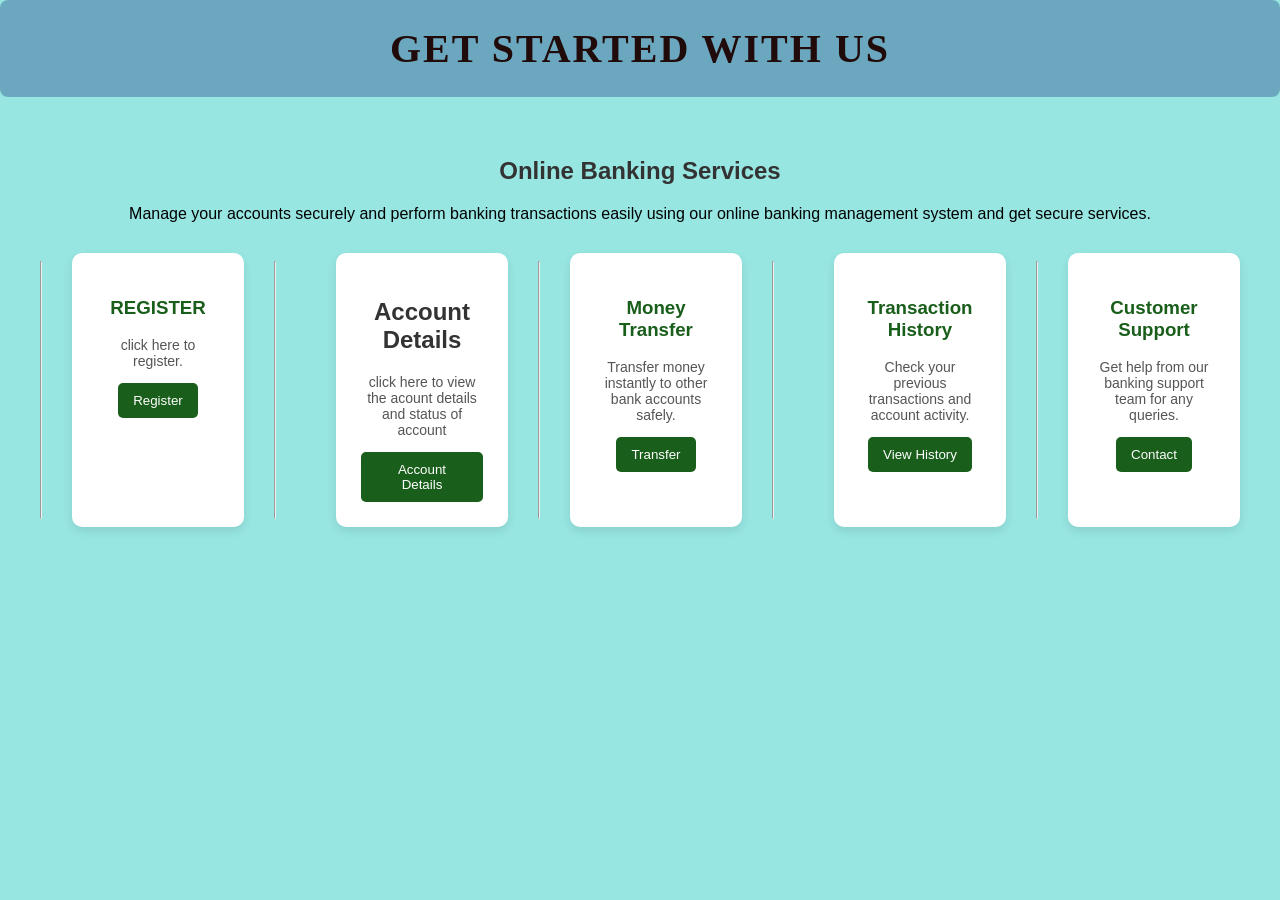
<file: index.html>
<!DOCTYPE html>
<html>
<head>
    <title>BANKING AND MANAGING SYSTEM</title>
    <header>GET STARTED WITH US</header>
    <link rel="stylesheet" href="style.css">
    <script src="script.js"></script>
</head>

<body>
<div class="container">
    <h2>Online Banking Services</h2>
    <p>Manage your accounts securely and perform banking transactions easily using our online banking management system and get secure services.</p>
    <div class="services">
    <hr>
    <div class="box">
        <h3>REGISTER</h3>
        <p>click here to register.</p>
       <button onclick="window.location.href='form.html'">Register</button>
    </div>
    <hr>
    <br>
    <div class="box">
        <h2>Account Details</h2>
        <p>click here to view the acount details and status of account</p>
        <button onclick="getAccount()" id="accountForm">Account Details</button>
    </div>
    <hr>
    <div class="box">
        <h3>Money Transfer</h3>
        <p>Transfer money instantly to other bank accounts safely.</p>
        <button onclick="transfer()">Transfer</button>
    </div>
    <hr>
    <br>
    <div class="box">
        <h3>Transaction History</h3>
        <p>Check your previous transactions and account activity.</p>
    <button onclick="getHistory()">View History</button>
    </div>
    <hr>
    <div class="box">
        <h3>Customer Support</h3>
        <p>Get help from our banking support team for any queries.</p>
        <button onclick="contactSupport()">Contact</button>
    </div>

    </div>

</div>

</body>
</html>
</file>
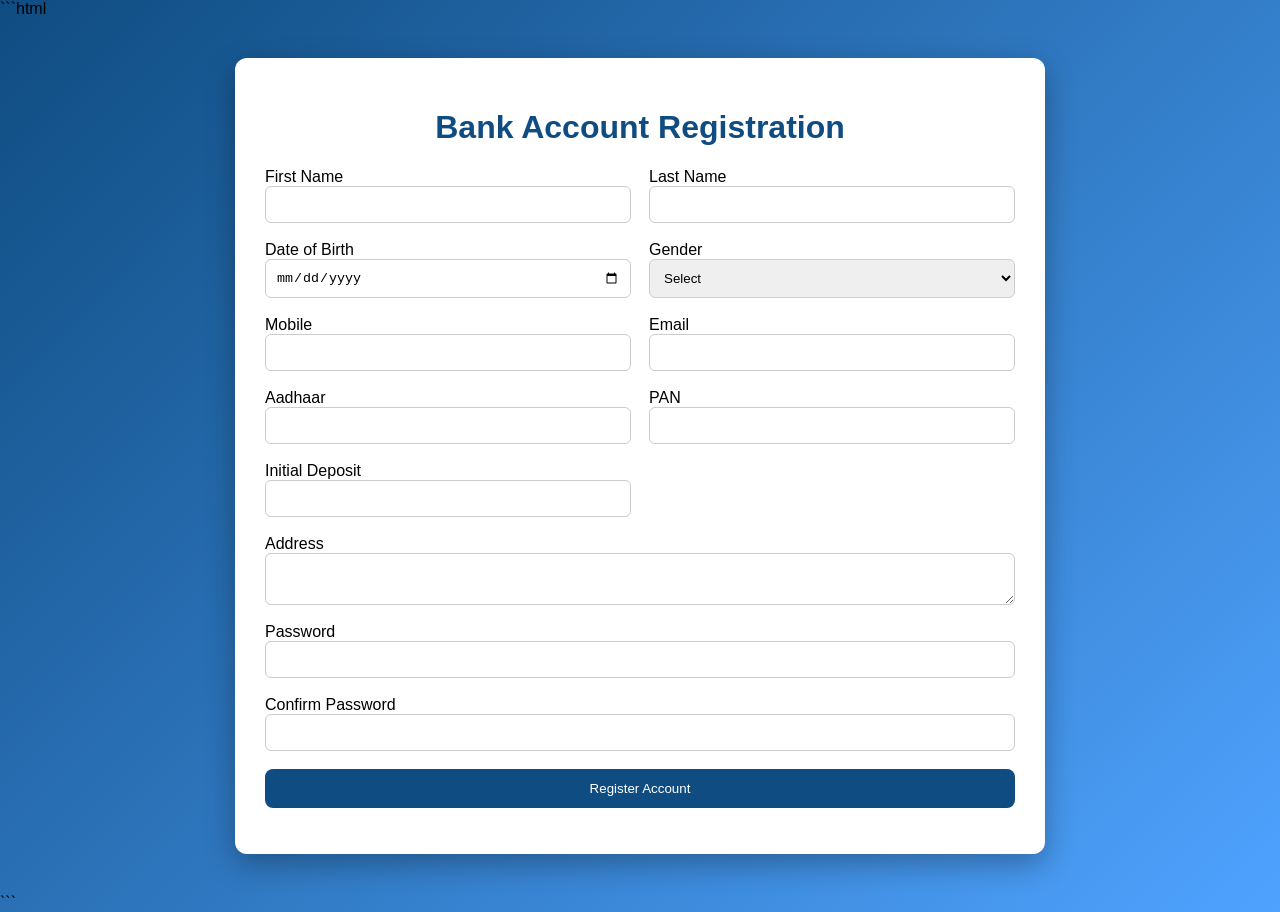
<file: form1.html>
```html
<!DOCTYPE html>
<html lang="en">
<head>

<meta charset="UTF-8">
<title>Bank Account Registration</title>

<style>
body{
    font-family: Arial, Helvetica, sans-serif;
    background: linear-gradient(135deg,#0f4c81,#4fa3ff);
    margin:0;
}

.container{
    width:750px;
    background:white;
    margin:40px auto;
    padding:30px;
    border-radius:12px;
    box-shadow:0 10px 30px rgba(0,0,0,0.3);
}

h1{
    text-align:center;
    color:#0f4c81;
}

form{
    display:grid;
    grid-template-columns:1fr 1fr;
    gap:18px;
}

.full{
    grid-column:1/3;
}

input, select, textarea{
    width:100%;
    padding:10px;
    border-radius:6px;
    border:1px solid #ccc;
}

button{
    grid-column:1/3;
    padding:12px;
    background:#0f4c81;
    color:white;
    border:none;
    border-radius:8px;
    cursor:pointer;
}
</style>

<script>
document.addEventListener("DOMContentLoaded", function () {

    document.getElementById("accountForm").addEventListener("submit", function(e){
        e.preventDefault();

        if(!validateForm()) return;

        let account = {
            firstname: document.getElementById("firstname").value,
            lastname: document.getElementById("lastname").value,
            dob: document.getElementById("dob").value,
            gender: document.getElementById("gender").value,
            mobile: document.getElementById("mobile").value,
            email: document.getElementById("email").value,
            aadhaar: document.getElementById("aadhaar").value,
            pan: document.getElementById("pan").value,
            address: document.getElementById("address").value,
            balance: parseFloat(document.getElementById("deposit").value)
        };

        // Generate Account Number
        let accNo = "ACC" + Date.now();
        account.accNo = accNo;

        // Save in localStorage
        localStorage.setItem(accNo, JSON.stringify(account));

        alert("✅ Account Created!\nAccount Number: " + accNo);

        document.getElementById("accountForm").reset();
    });

});

function validateForm() {

    let fname = document.getElementById("firstname").value.trim();
    let lname = document.getElementById("lastname").value.trim();
    let mobile = document.getElementById("mobile").value.trim();
    let email = document.getElementById("email").value.trim();
    let aadhaar = document.getElementById("aadhaar").value.trim();
    let pan = document.getElementById("pan").value.trim();
    let deposit = parseFloat(document.getElementById("deposit").value);
    let password = document.getElementById("password").value;
    let confirmPassword = document.getElementById("confirmPassword").value;

    let panPattern = /^[A-Z]{5}[0-9]{4}[A-Z]{1}$/;
    let emailPattern = /^[^ ]+@[^ ]+\.[a-z]{2,3}$/;

    if(fname === "" || lname === ""){
        alert("Enter full name");
        return false;
    }

    if(mobile.length != 10 || isNaN(mobile)){
        alert("Invalid mobile number");
        return false;
    }

    if(!emailPattern.test(email)){
        alert("Invalid email");
        return false;
    }

    if(aadhaar.length != 12 || isNaN(aadhaar)){
        alert("Invalid Aadhaar");
        return false;
    }

    if(!panPattern.test(pan)){
        alert("Invalid PAN");
        return false;
    }

    if(deposit < 500){
        alert("Minimum ₹500 required");
        return false;
    }

    if(password.length < 6){
        alert("Password too short");
        return false;
    }

    if(password !== confirmPassword){
        alert("Passwords do not match");
        return false;
    }

    return true;
}
</script>

</head>

<body>

<div class="container">

<h1>Bank Account Registration</h1>

<form id="accountForm">

<div>
<label>First Name</label>
<input type="text" id="firstname" required>
</div>

<div>
<label>Last Name</label>
<input type="text" id="lastname" required>
</div>

<div>
<label>Date of Birth</label>
<input type="date" id="dob" required>
</div>

<div>
<label>Gender</label>
<select id="gender" required>
<option value="">Select</option>
<option>Male</option>
<option>Female</option>
<option>Other</option>
</select>
</div>

<div>
<label>Mobile</label>
<input type="text" id="mobile" required>
</div>

<div>
<label>Email</label>
<input type="email" id="email" required>
</div>

<div>
<label>Aadhaar</label>
<input type="text" id="aadhaar" required>
</div>

<div>
<label>PAN</label>
<input type="text" id="pan" required>
</div>

<div>
<label>Initial Deposit</label>
<input type="number" id="deposit" required>
</div>

<div class="full">
<label>Address</label>
<textarea id="address"></textarea>
</div>

<div class="full">
<label>Password</label>
<input type="password" id="password" required>
</div>

<div class="full">
<label>Confirm Password</label>
<input type="password" id="confirmPassword" required>
</div>

<button type="submit">Register Account</button>

</form>

</div>

</body>
</html>
```
</file>
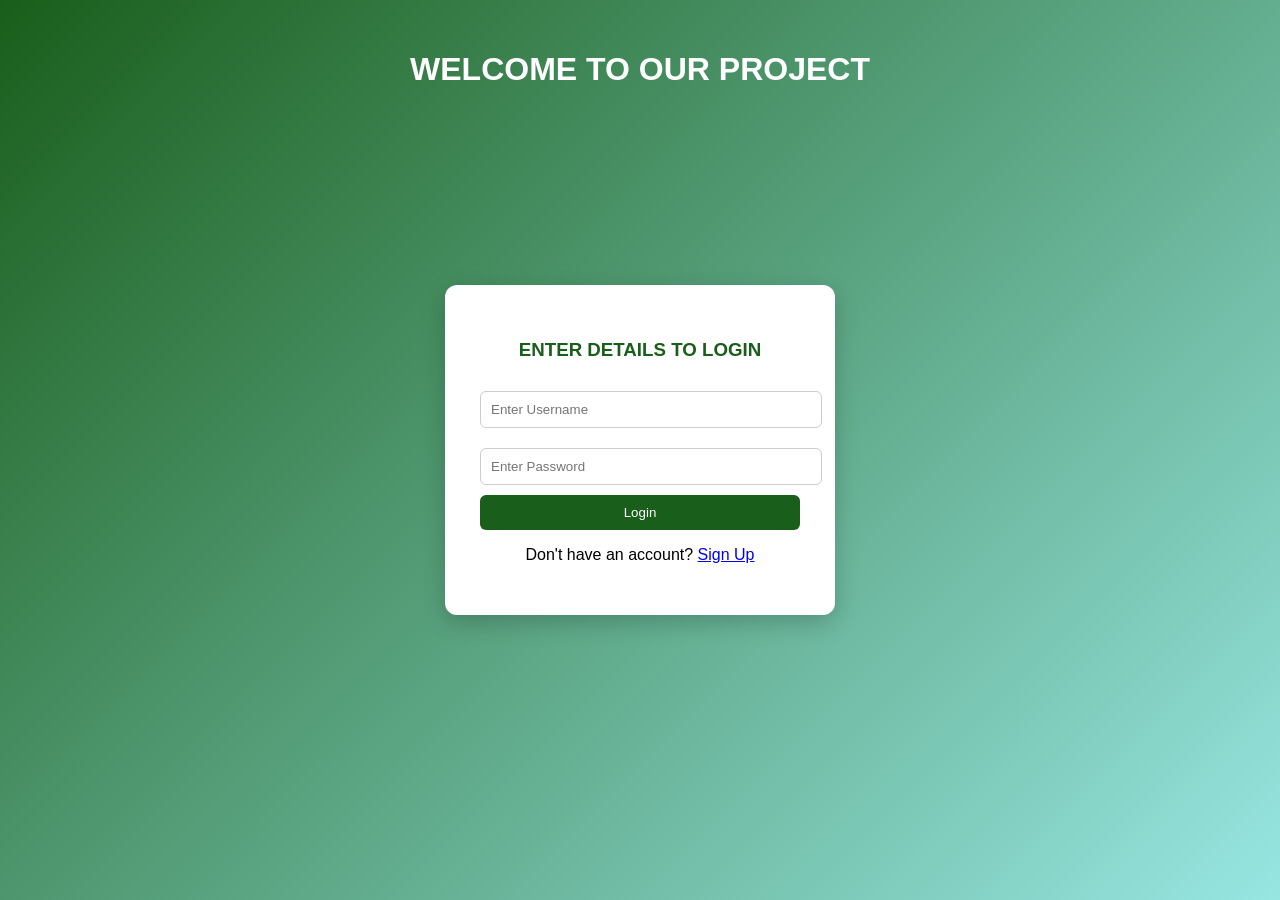
<file: welcome.html>
<!DOCTYPE html>
<html lang="en">
<head>
<meta charset="UTF-8">
<title>Bank Login</title>
<script src="script.js"></script>
<style>
body{
    font-family: Arial, sans-serif;
    background: linear-gradient(135deg,#1a5e1b,#97e6e2);
    margin:0;
    height:100vh;
    display:flex;
    justify-content:center;
    align-items:center;
}

.container{
    text-align:center;
}

.box{
    background:white;
    padding:35px;
    width:320px;
    border-radius:12px;
    box-shadow:0 8px 25px rgba(0,0,0,0.2);
}

h1{
    color:white;
    position:absolute;
    top:30px;
}

.box h3{
    color:#1a5e1b;
    margin-bottom:20px;
}

input{
    width:100%;
    padding:10px;
    margin:10px 0;
    border-radius:6px;
    border:1px solid #ccc;
}

button{
    width:100%;
    background:#1a5e1b;
    color:white;
    border:none;
    padding:10px;
    border-radius:6px;
    cursor:pointer;
}

.error{
    color:red;
}
</style>

<script>
    function loginValidation(){
    let userKey = document.getElementById("username").value; // This should be the Email used during registration
    let pass = document.getElementById("password").value;
    let message = document.getElementById("message");

    let userData = localStorage.getItem(userKey);

    if(!userData) {
        message.innerHTML = "⚠ User not found. Please Register.";
        return false;
    }

    let user = JSON.parse(userData);
    if(user.password === pass) {
        alert("Login Successful");
        window.location.href = "index.html"; 
    } else {
        message.innerHTML = "⚠ Incorrect Password";
    }
    return false;
}
</script>

</head>

<body>

<h1>WELCOME TO OUR PROJECT</h1>

<div class="container">

<div class="box">

<h3>ENTER DETAILS TO LOGIN</h3>

<form onsubmit="return loginValidation()">

<input type="text" id="username" placeholder="Enter Username">
<input type="password" id="password" placeholder="Enter Password">

<div id="message" class="error"></div>

<button type="submit">Login</button>

</form>

<p>Don't have an account? <a href="form1.html">Sign Up</a></p>

</div>

</div>

</body>
</html>
</file>
<file: style.css>
header{
    background-color: rgb(107, 167, 190);   /* background color */
    color: rgb(32, 10, 10);                /* text color */
    font-size: 40px;             /* large text */
    text-align: center;          /* center alignment */
    padding: 25px;               /* space inside header */
    font-weight: bold; 
    font-family: 'Times New Roman', Times, serif;          /* bold text */
    letter-spacing: 2px;         /* spacing between letters */
    border-radius: 8px;          /* rounded corners */
}
body{
    font-family: Arial, sans-serif;
    background-color:#97e6e2;
    margin:0;
}


.container{
    text-align:center;
    padding:40px;
}

h2{
    color:#333;
}
h3{
    color: #555;
}

.services{
    display:flex;
    justify-content:center;
    gap:30px;
    margin-top:30px;
}

.box{
    background:white;
    padding:25px;
    width:220px;
    border-radius:10px;
    box-shadow:0 4px 10px rgba(0,0,0,0.1);
}

.box h3{
    color: #1a5e1b;;
}

.box p{
    font-size:14px;
    color:#555;
}

button{
    background:#1a5e1b;
    color:white;
    border:none;
    padding:10px 15px;
    border-radius:5px;
    cursor:pointer;
}

button:hover{
    background:grey;
}
</file>
